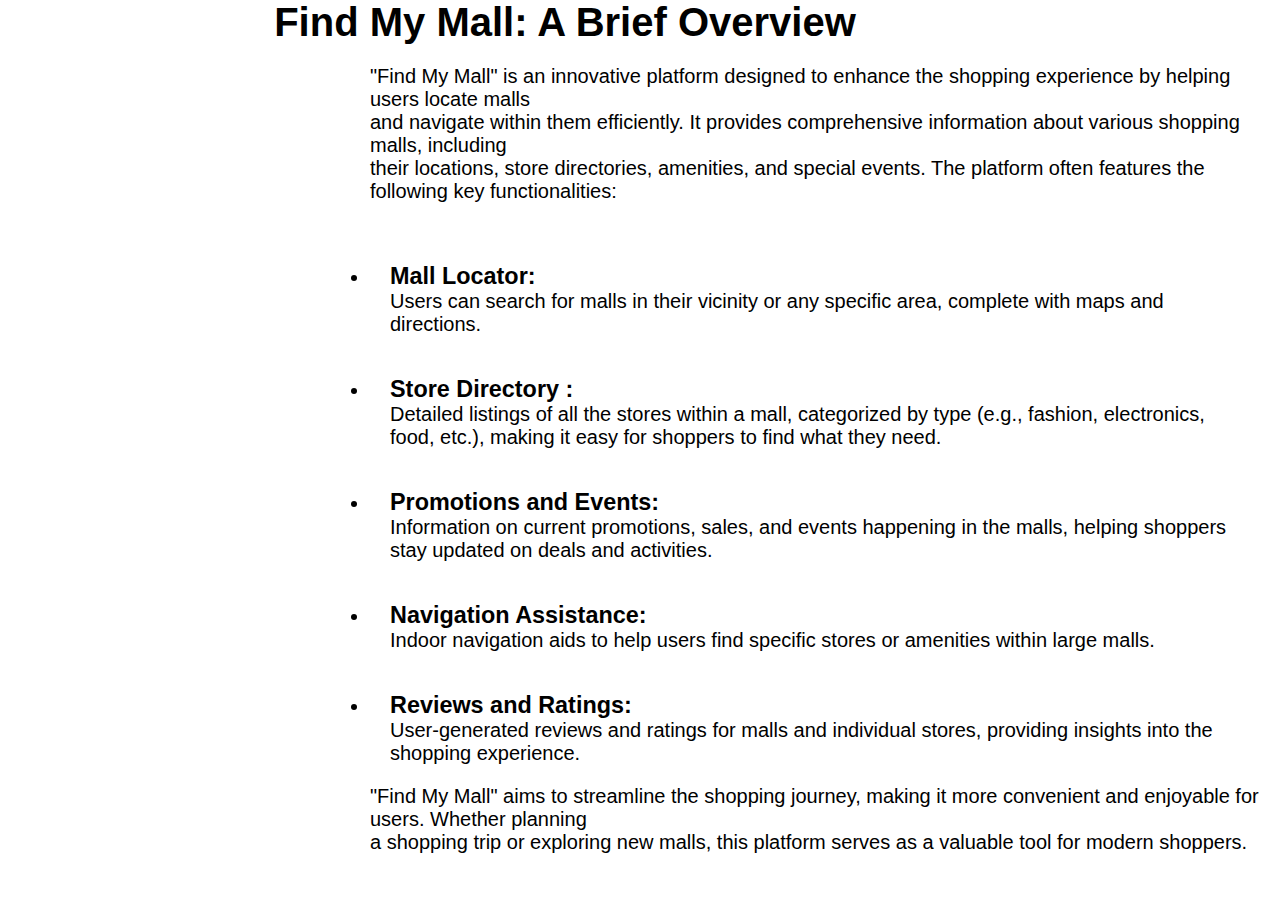
<file: ABOUT.HTML>
<!DOCTYPE html>
<html lang="en">
<head>
    <meta charset="UTF-8">
    <meta name="viewport" content="width=device-width, initial-scale=1.0">
    <title>Document</title>
    <link rel="stylesheet" href="./about.css">
</head>
<body>
    <div class="note">
        <h1><center>Find My Mall: A Brief Overview</center></h1>
        <p>"Find My Mall" is an innovative platform designed to enhance the shopping experience by helping users locate malls <br>and navigate within them efficiently. It provides comprehensive information about various shopping malls, including  <br>their locations, store directories, amenities, and special events. The platform often features the following key functionalities:
        </p>
    </div>
    <div class="list">
        <ul>
            <li><h3>Mall Locator: <br></h3>
            <p>Users can search for malls in their vicinity or any specific area, complete with maps and directions.
            </p></li>
            <li><h3>Store Directory : <br></h3>
            <p>Detailed listings of all the stores within a mall, categorized by type (e.g., fashion, electronics, food, etc.), making it easy for shoppers to find what they need.</p></li>
            <li><h3>Promotions and Events: <br></h3>
            <p>Information on current promotions, sales, and events happening in the malls, helping shoppers stay updated on deals and activities.</p></li>
            <li><h3>Navigation Assistance: <br></h3>
            <p>Indoor navigation aids to help users find specific stores or amenities within large malls.</p></li>
            <li><h3>Reviews and Ratings:<br></h3>
            <p>User-generated reviews and ratings for malls and individual stores, providing insights into the shopping experience.</p></li>
        </ul>
        <p>"Find My Mall" aims to streamline the shopping journey, making it more convenient and enjoyable for users. Whether planning  <br>a shopping trip or exploring new malls, this platform serves as a valuable tool for modern shoppers.</p>
    </div>
</body>
</html>
</file>
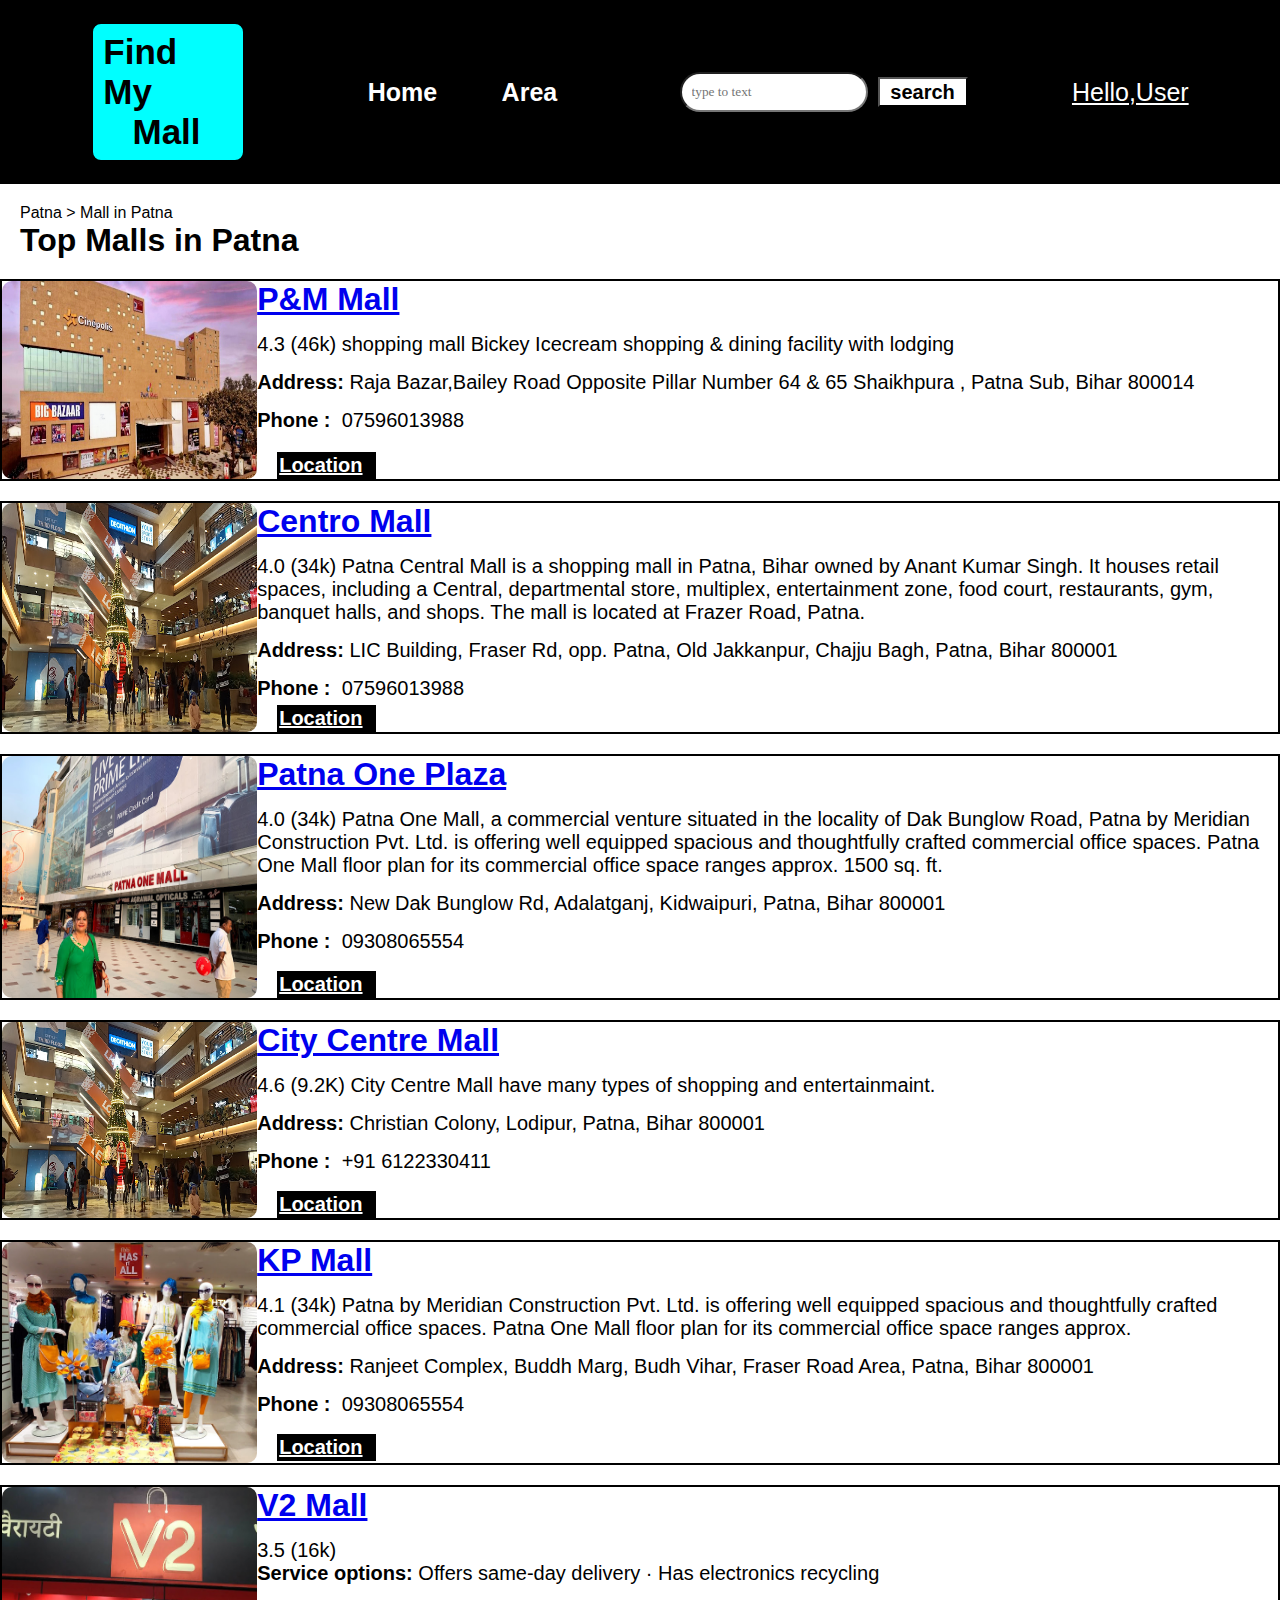
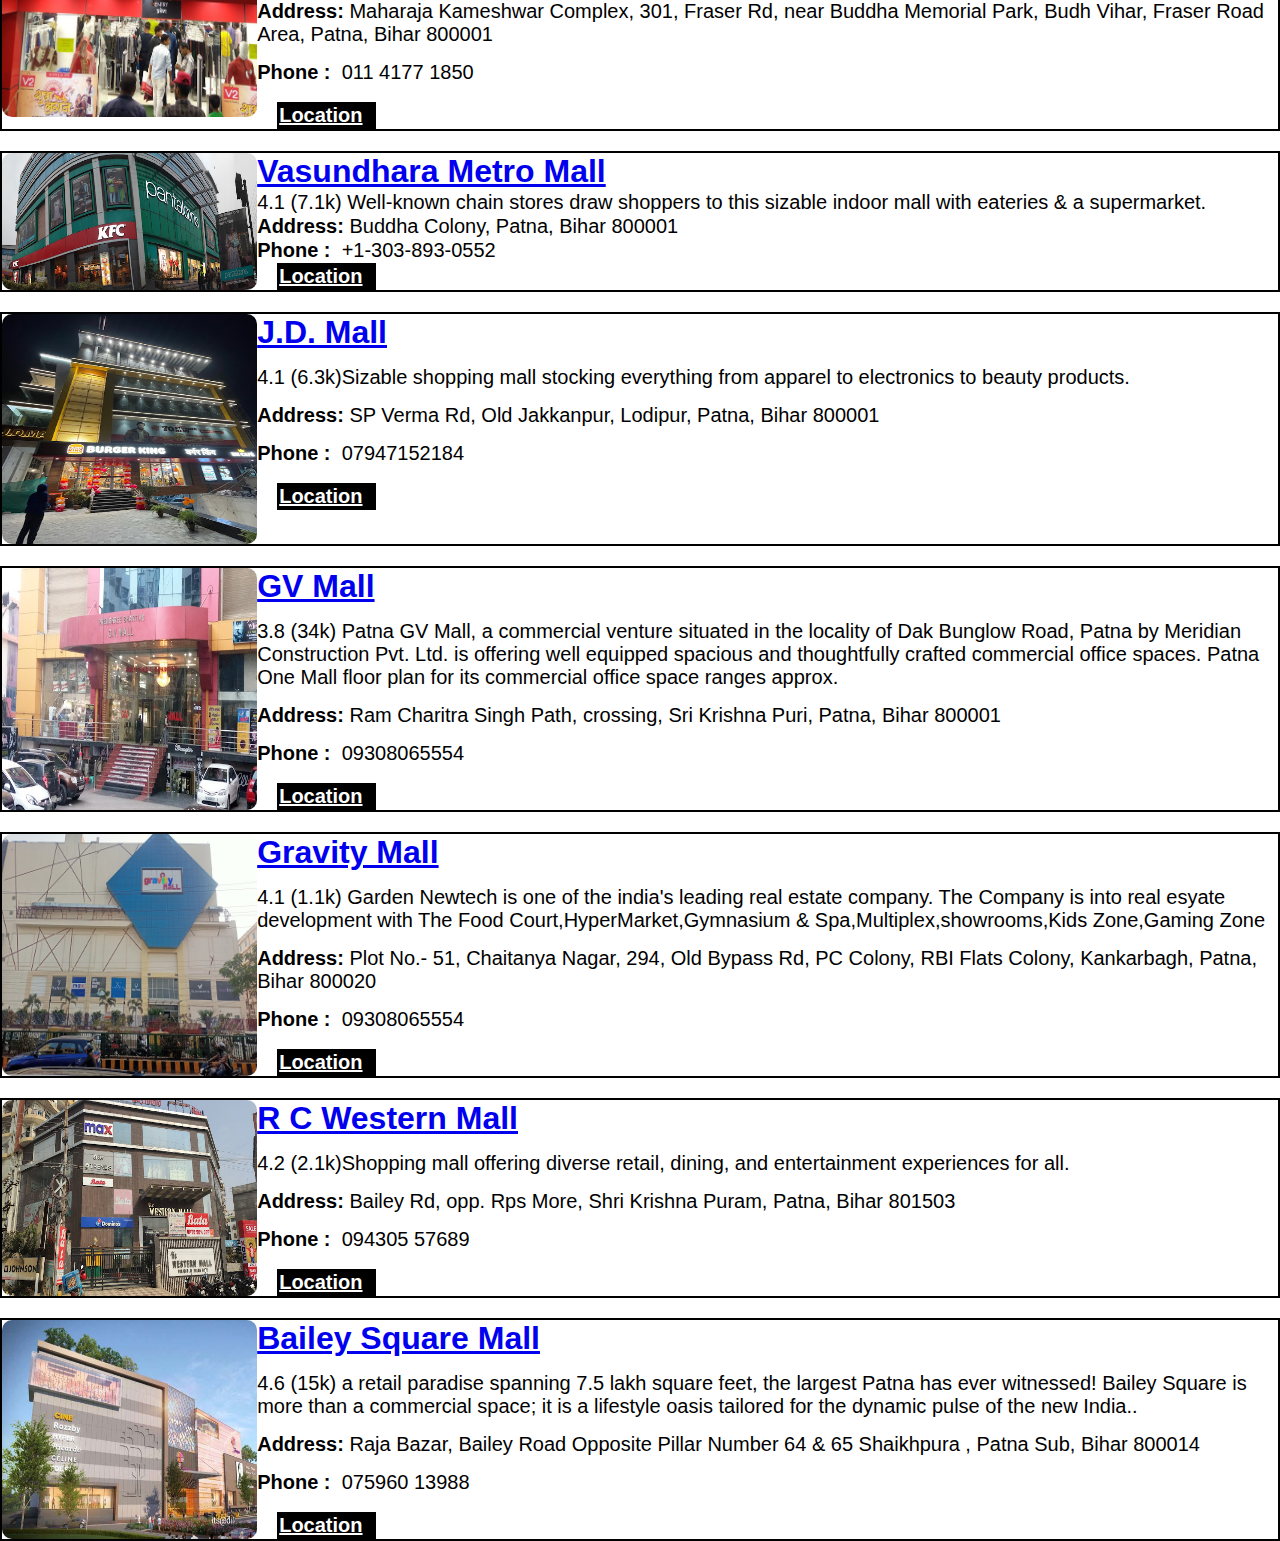
<file: list.html>
<!DOCTYPE html>
<html lang="en">
<head>
    <meta charset="UTF-8">
    <meta name="viewport" content="width=device-width, initial-scale=1.0">
    <title>Document</title>
    <link rel="stylesheet" href="./list.css">
    <link rel="stylesheet" href="https://cdnjs.cloudflare.com/ajax/libs/font-awesome/6.5.2/css/all.min.css" integrity="sha512-SnH5WK+bZxgPHs44uWIX+LLJAJ9/2PkPKZ5QiAj6Ta86w+fsb2TkcmfRyVX3pBnMFcV7oQPJkl9QevSCWr3W6A==" crossorigin="anonymous" referrerpolicy="no-referrer" />
</head>
<body>
    <div class="header">
        <nav>
            <h1>Find My<br>&nbsp;&nbsp;&nbsp;Mall</h1>
            <ul class="nav-links">
                <li><a href="#"><i class="fa-solid fa-house"></i>Home</a></li>
                <li><a href="#"><i class="fa-solid fa-location-dot"></i>Area</a></li>
            </ul>
            <div class="search">
                <input class="srch"type="search" name="" placeholder="type to text">
                <a href="#"><button class="btn">search</button></a>
            </div>
            <a href="#" class="user"><i class="fa-solid fa-user"></i> Hello,User</a>
        </nav>
    </div>
    <div class="container">
        <p>Patna > Mall in Patna </p>
        <h1>Top Malls in Patna</h1>

    </div>
    <div class="containers">
        <div>
        <div class="box1">
            <img src="./p&mmall.png">
            <span>
                <h1><a href="./newpage.html">P&M Mall</a></h1>
                <p>4.3 <i class="fa-solid fa-star"></i><i class="fa-solid fa-star"></i><i class="fa-solid fa-star"></i><i class="fa-solid fa-star"></i><i class="fa-solid fa-star-half-stroke"></i>(46k) shopping mall Bickey Icecream shopping & dining facility with lodging</p>
                <p><b>Address:</b> Raja Bazar,Bailey Road Opposite Pillar Number 64 & 65 Shaikhpura , Patna Sub, Bihar 800014</p>
                <p><b>Phone :</b> &nbsp;07596013988</p>
                <a class ="link" href="https://www.google.com/maps/dir//Raja+Bazar,+Bailey+Road+Opposite+Pillar+Number+64+%26+65+Shaikhpura+,+Patna+Sub,+Bihar+800014/@25.6037196,85.005252,12z/data=!4m8!4m7!1m0!1m5!1m1!1s0x39ed575dbc765275:0xe756f1b71053e541!2m2!1d85.0880737!2d25.6035798?entry=ttu"><b>Location</b></a>
            </span>
        </div>
        <div class="box2">
            <img src="./CityCenterMall.jpg" alt="">
            <span>
                <h1><a href="./newpage1.html">Centro Mall</a></h1>
                <p>4.0 <i class="fa-solid fa-star"></i><i class="fa-solid fa-star"></i><i class="fa-solid fa-star"></i><i class="fa-solid fa-star"></i><i class="fa-regular fa-star"></i>(34k) Patna Central Mall is a shopping mall in Patna, Bihar owned by Anant Kumar Singh. It houses retail spaces, including a Central, departmental store, multiplex, entertainment zone, food court, restaurants, gym, banquet halls, and shops. The mall is located at Frazer Road, Patna.</p>
                <p><b>Address:</b>  LIC Building, Fraser Rd, opp. Patna, Old Jakkanpur, Chajju Bagh, Patna, Bihar 800001</p>
                <p><b>Phone :</b> &nbsp;07596013988</p>
                <a class ="link2" href="https://www.google.com/maps/dir//LIC+Building,+Fraser+Rd,+opp.+Patna,+Old+Jakkanpur,+Chajju+Bagh,+Patna,+Bihar+800001/@25.6118772,85.0564993,12z/data=!4m8!4m7!1m0!1m5!1m1!1s0x39ed585cb114dc59:0xac8707aa5698a383!2m2!1d85.1389008!2d25.6119003?entry=ttu"><b>Location</b></a>
            </span>
        </div>
        <div class="box3">
            <img src="./PatnaOnemall.jpg" alt="">
            <span>
                <h1><a href="https://www.justdial.com/Patna/Patna-One-Mall-Bander-Bagicha-Fraser-Road-Area/0612PX612-X612-170301142515-S5B1_BZDET">Patna One Plaza</a></h1>
                <p>4.0 <i class="fa-solid fa-star"></i><i class="fa-solid fa-star"></i><i class="fa-solid fa-star"></i><i class="fa-solid fa-star"></i><i class="fa-regular fa-star"></i>(34k) Patna One Mall, a commercial venture situated in the locality of Dak Bunglow Road, Patna by Meridian Construction Pvt. Ltd. is offering well equipped spacious and thoughtfully crafted commercial office spaces. Patna One Mall floor plan for its commercial office space ranges approx. 1500 sq. ft.</p>
                <p><b>Address:</b>  New Dak Bunglow Rd, Adalatganj, Kidwaipuri, Patna, Bihar 800001</p>
                <p><b>Phone :</b> &nbsp;09308065554</p>
                <a class ="link3" href="https://www.google.com/maps/dir//Maurya+Lok+Complex,+New+Dak+Bunglow+Rd,+Bander+Bagicha,+Fraser+Road+Area,+Patna,+Bihar+800001/@25.6097613,85.0543233,12z/data=!4m8!4m7!1m0!1m5!1m1!1s0x39ed58433b8cfdcf:0x10ac01ddbd9388e9!2m2!1d85.1367248!2d25.6097844?entry=ttu"><b>Location</b></a>
            </span>
        </div>
        <div class="box4">
            <img src="./CityCenterMall.jpg" alt="">
            <span>
                <h1><a href="https://citycentrepatna.com/">City Centre Mall</a></h1>
                <p>4.6 <i class="fa-solid fa-star"></i><i class="fa-solid fa-star"></i><i class="fa-solid fa-star"></i><i class="fa-solid fa-star"></i><i class="fa-regular fa-star-half-stroke"></i>(9.2K) City Centre Mall have many types of shopping and entertainmaint. </p>
                <p><b>Address:</b> Christian Colony, Lodipur, Patna, Bihar 800001</p>
                <p><b>Phone :</b> &nbsp;+91 6122330411</p>
                <a class ="link4" href="https://www.google.com/maps/dir//Maurya+Lok+Complex,+New+Dak+Bunglow+Rd,+Bander+Bagicha,+Fraser+Road+Area,+Patna,+Bihar+800001/@25.6097613,85.0543233,12z/data=!4m8!4m7!1m0!1m5!1m1!1s0x39ed58433b8cfdcf:0x10ac01ddbd9388e9!2m2!1d85.1367248!2d25.6097844?entry=ttu"><b>Location</b></a>
            </span>
        </div>
        <div class="box5">
            <img src="kpMall.jpg" alt="">
            <span>
                <h1><a href="https://www.justdial.com/Patna/K-P-Mall-Patna-Near-Central-Bank-Of-India-Lodipur/0612PX612-X612-170926045133-I4Z6_BZDET">KP Mall</a></h1>
                <p>4.1 <i class="fa-solid fa-star"></i><i class="fa-solid fa-star"></i><i class="fa-solid fa-star"></i><i class="fa-solid fa-star"></i><i class="fa-regular fa-star"></i>(34k) Patna by Meridian Construction Pvt. Ltd. is offering well equipped spacious and thoughtfully crafted commercial office spaces. Patna One Mall floor plan for its commercial office space ranges approx.</p>
                <p><b>Address:</b> Ranjeet Complex, Buddh Marg, Budh Vihar, Fraser Road Area, Patna, Bihar 800001</p>
                <p><b>Phone :</b> &nbsp;09308065554</p>
                <a class ="link5" href="https://www.google.com/maps/dir//Ranjeet+Complex,+Buddh+Marg,+Budh+Vihar,+Fraser+Road+Area,+Patna,+Bihar+800001/@25.6056867,85.0513037,12z/data=!4m8!4m7!1m0!1m5!1m1!1s0x39ed59f4f7d0db25:0x866e3868eaed3072!2m2!1d85.1337052!2d25.6057098?entry=ttu"><b>Location</b></a>
            </span>
        </div>
        <div class="box6">
            <img src="./v2.jpg">
            <span>
                <h1><a href="https://www.justdial.com/Patna/V2-Mall-Near-Buddha-Memorial-Park-Telephone-Bhavan-Road-Bakerganj/0612PX612-X612-180415045532-A9I5_BZDET">V2 Mall</a></h1>
                <p>3.5 <i class="fa-solid fa-star"></i><i class="fa-solid fa-star"></i><i class="fa-solid fa-star"></i><i class="fa-solid fa-star-half-stroke"></i><i class="fa-regular fa-star"></i>(16k) <br><b>Service options:</b> Offers same-day delivery · Has electronics recycling</p>
                <p><b>Address:</b>  Maharaja Kameshwar Complex, 301, Fraser Rd, near Buddha Memorial Park, Budh Vihar, Fraser Road Area, Patna, Bihar 800001</p>
                <p><b>Phone :</b> &nbsp;011 4177 1850</p>
                <a class ="link6" href="https://www.google.com/maps/dir//Maharaja+Kameshwar+Complex,+301,+Fraser+Rd,+near+Buddha+Memorial+Park,+Budh+Vihar,+Fraser+Road+Area,+Patna,+Bihar+800001/@25.6072295,85.0556994,12z/data=!4m8!4m7!1m0!1m5!1m1!1s0x39ed586b2d6aaabd:0x721fad2c4588b0cb!2m2!1d85.1381009!2d25.6072526?entry=ttu"><b>Location</b></a>
            </span>
        </div>
        <div class="box7">
            <img src="./vmm.jpg">
            <span>
                <h1><a href="https://www.justdial.com/Patna/Pantaloons-Vasundhara-Metro-Mall-Exhibition-Road/0612PX612-X612-170925150545-G5D9_BZDET">Vasundhara Metro Mall</a></h1>
                <p>4.1 <i class="fa-solid fa-star"></i><i class="fa-solid fa-star"></i><i class="fa-solid fa-star"></i><i class="fa-solid fa-star"></i><i class="fa-regular fa-star"></i>(7.1k) Well-known chain stores draw shoppers to this sizable indoor mall with eateries & a supermarket.</p>
                <p><b>Address:</b> Buddha Colony, Patna, Bihar 800001</p>
                <p><b>Phone :</b> &nbsp;+1-303-893-0552</p>
                <a class ="link7" href="https://www.google.com/maps/dir//Buddha+Colony,+Patna,+Bihar+800001/@25.6231161,85.0422836,12z/data=!4m8!4m7!1m0!1m5!1m1!1s0x39ed58367f7e3e3f:0xd64e4260cd6c0d98!2m2!1d85.1246916!2d25.6231375?entry=ttu"><b>Location</b></a>
            </span>
        </div>
        <div class="box8">
            <img src="./jdmall.JPG">
            <span>
                <h1><a href="https://www.justdial.com/Patna/J-D-Mall-In-Old-Jakkanpur-Lodipur/0612PX612-X612-180825035456-C9Z5_BZDET">J.D. Mall</a></h1>
                <p>4.1 <i class="fa-solid fa-star"></i><i class="fa-solid fa-star"></i><i class="fa-solid fa-star"></i><i class="fa-solid fa-star"></i><i class="fa-regular fa-star"></i>(6.3k)Sizable shopping mall stocking everything from apparel to electronics to beauty products.</p>
                <p><b>Address:</b> SP Verma Rd, Old Jakkanpur, Lodipur, Patna, Bihar 800001</p>
                <p><b>Phone :</b> &nbsp;07947152184</p>
                <a class ="link8" href="https://www.google.com/maps/dir//SP+Verma+Rd,+Old+Jakkanpur,+Lodipur,+Patna,+Bihar+800001/@25.6105424,85.0579588,12z/data=!4m8!4m7!1m0!1m5!1m1!1s0x39ed585c611e774b:0x164eac667fa6d576!2m2!1d85.1403603!2d25.6105655?entry=ttu"><b>Location</b></a>
            </span>
        </div>
        <div class="box9">
            <img src="./gvmall.jpg">
            <span>
                <h1><a href="https://www.justdial.com/Patna/Wafl-G-V-Mall-Near-Chauraha-Boring-Road/0612PX612-X612-181220091743-G3W8_BZDET">GV Mall</a></h1>
                <p>3.8 <i class="fa-solid fa-star"></i><i class="fa-solid fa-star"></i><i class="fa-solid fa-star"></i><i class="fa-solid fa-star"></i><i class="fa-regular fa-star"></i>(34k) Patna GV Mall, a commercial venture situated in the locality of Dak Bunglow Road, Patna by Meridian Construction Pvt. Ltd. is offering well equipped spacious and thoughtfully crafted commercial office spaces. Patna One Mall floor plan for its commercial office space ranges approx.</p>
                <p><b>Address:</b>   Ram Charitra Singh Path, crossing, Sri Krishna Puri, Patna, Bihar 800001</p>
                <p><b>Phone :</b> &nbsp;09308065554</p>
                <a class ="link9" href="https://www.google.com/maps/dir//Ram+Charitra+Singh+Path,+crossing,+Sri+Krishna+Puri,+Patna,+Bihar+800001/@25.6124238,85.0357769,12z/data=!4m8!4m7!1m0!1m5!1m1!1s0x39ed583b402c8afb:0x3616fa3705dce672!2m2!1d85.1181784!2d25.6124469?entry=ttu"><b>Location</b></a>
            </span>
        </div>
        <div class="box10">
            <img src="./gravitymall.jpg">
            <span>
                <h1><a href="https://gravitymall.co.in/">Gravity Mall</a></h1>
                <p>4.1 <i class="fa-solid fa-star"></i><i class="fa-solid fa-star"></i><i class="fa-solid fa-star"></i><i class="fa-solid fa-star"></i><i class="fa-regular fa-star"></i>(1.1k) Garden Newtech is one of the india's leading real estate company. The Company is into real esyate development with The Food Court,HyperMarket,Gymnasium & Spa,Multiplex,showrooms,Kids Zone,Gaming Zone </p>
                <p><b>Address:</b>  Plot No.- 51, Chaitanya Nagar, 294, Old Bypass Rd, PC Colony, RBI Flats Colony, Kankarbagh, Patna, Bihar 800020</p>
                <p><b>Phone :</b> &nbsp;09308065554</p>
                <a class ="link10" href="https://www.google.com/maps/dir//Maurya+Lok+Complex,+New+Dak+Bunglow+Rd,+Bander+Bagicha,+Fraser+Road+Area,+Patna,+Bihar+800001/@25.6097613,85.0543233,12z/data=!4m8!4m7!1m0!1m5!1m1!1s0x39ed58433b8cfdcf:0x10ac01ddbd9388e9!2m2!1d85.1367248!2d25.6097844?entry=ttu"><b>Location</b></a>
            </span>
        </div>
        <div class="box11">
            <img src="./rc.jpg">
            <span>
                <h1><a href="https://www.justdial.com/Patna/R-C-Western-Mall-Opposite-Rps-More-Bailey-Road-Danapur-Bazar/0612PX612-X612-180209062302-R3C9_BZDET">R C Western Mall</a></h1>
                <p>4.2 <i class="fa-solid fa-star"></i><i class="fa-solid fa-star"></i><i class="fa-solid fa-star"></i><i class="fa-solid fa-star"></i><i class="fa-regular fa-star"></i>(2.1k)Shopping mall offering diverse retail, dining, and entertainment experiences for all.</p>
                <p><b>Address:</b>  Bailey Rd, opp. Rps More, Shri Krishna Puram, Patna, Bihar 801503</p>
                <p><b>Phone :</b> &nbsp;094305 57689</p>
                <a class ="link3" href="https://www.google.com/maps/dir//Bailey+Rd,+opp.+Rps+More,+Shri+Krishna+Puram,+Patna,+Bihar+801503/@25.6187499,84.9658826,12z/data=!4m8!4m7!1m0!1m5!1m1!1s0x39ed565c3bfe5c9d:0x1ac44b25c4346e85!2m2!1d85.0482841!2d25.618773?entry=ttu"><b>Location</b></a>
            </span>
        </div>
        <div class="box12">
            <img src="./sqmall.jpg">
            <span>
                <h1><a href="https://baileysquare.in/">Bailey Square Mall</a></h1>
                <p>4.6 <i class="fa-solid fa-star"></i><i class="fa-solid fa-star"></i><i class="fa-solid fa-star"></i><i class="fa-solid fa-star"></i><i class="fa-solid fa-star-half-stroke"></i>(15k)  a retail paradise spanning 7.5 lakh square feet, the largest Patna has ever witnessed! Bailey Square is more than a commercial space; it is a lifestyle oasis tailored for the dynamic pulse of the new India..</p>
                <p><b>Address:</b>  Raja Bazar, Bailey Road Opposite Pillar Number 64 & 65 Shaikhpura , Patna Sub, Bihar 800014</p>
                <p><b>Phone :</b> &nbsp;075960 13988</p>
                <a class ="link3" href="https://www.google.com/maps/dir//Raja+Bazar,+Bailey+Road+Opposite+Pillar+Number+64+%26+65+Shaikhpura+,+Patna+Sub,+Bihar+800014/@25.6037196,85.005252,12z/data=!4m8!4m7!1m0!1m5!1m1!1s0x39ed575dbc765275:0xe756f1b71053e541!2m2!1d85.0880737!2d25.6035798?entry=ttu"><b>Location</b></a>
            </span>
        </div>
        </div>
    </div>
</body>
</html>
</file>
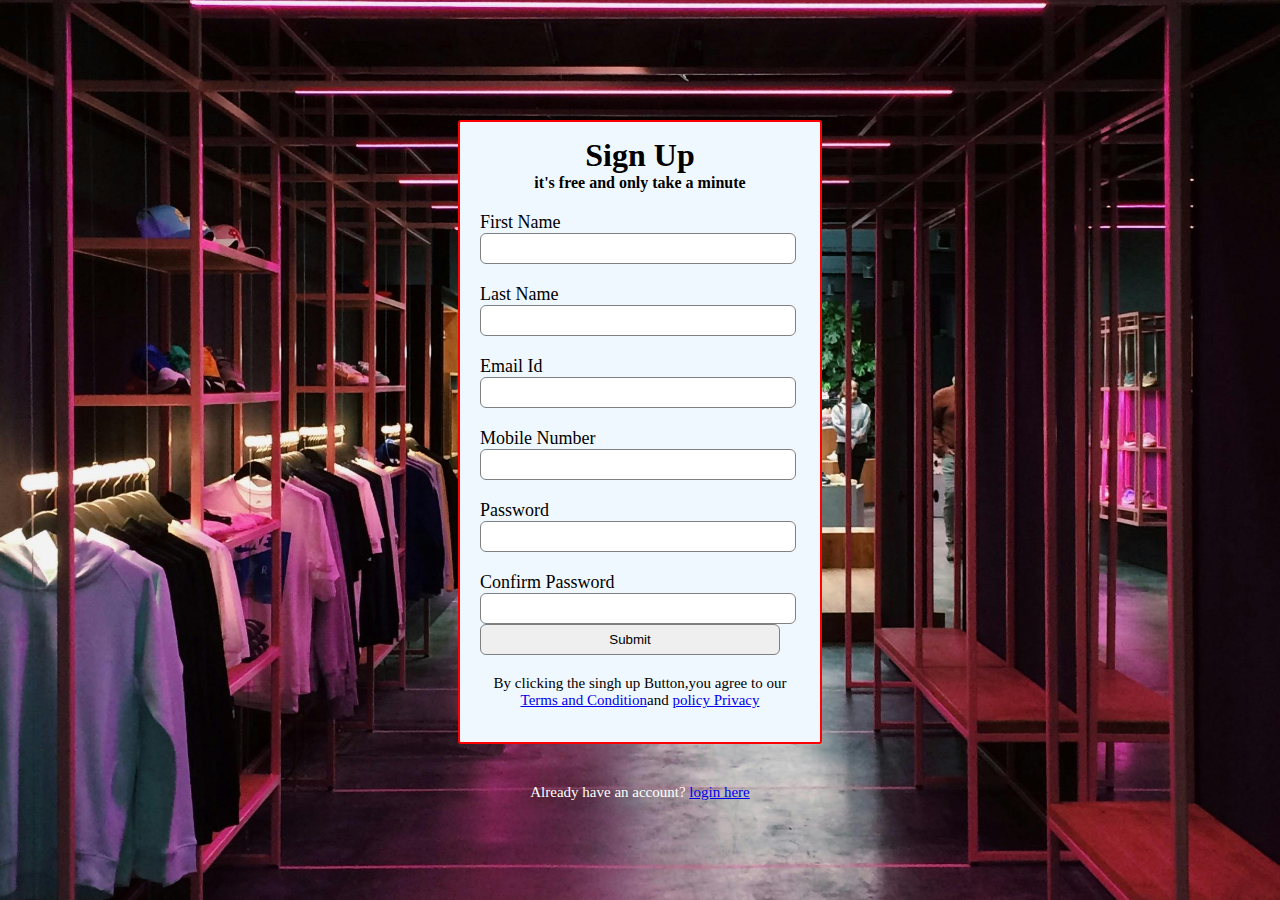
<file: logging.html>
<!DOCTYPE html>
<html lang="en">
<head>
    <meta charset="UTF-8">
    <meta name="viewport" content="width=device-width, initial-scale=1.0">
    <title>Document</title>
    <link rel="stylesheet" href="./logging.css">
</head>
<body>
    <div class="singhup-box">
        <h1>Sign Up</h1>
        <h4>it's free and only take a minute</h4>
        <form action="">
            <label for="">First Name</label>
            <input type="text" placeholder="">
            <label for="">Last Name</label>
            <input type="text" placeholder="">
            <label for="">Email Id</label>
            <input type="Email Id" placeholder="">
            <label for="">Mobile Number</label>
            <input type="Phone Number" placeholder="">
            <label for="">Password</label>
            <input type="Password" placeholder="">
            <label for="">Confirm Password</label>
            <input type="Confirm Password" placeholder="">
            <input type="button" value="Submit">
        </form>
        <p>By clicking the singh up Button,you agree to our <br>
        <a href="# ">Terms and Condition</a>and <a href="#">policy Privacy</a>
    </p>
    </div>
    <p class="para-2">Already have an account? <a href="loginpage.html">login here</a></p>
</body>
</html>
</file>
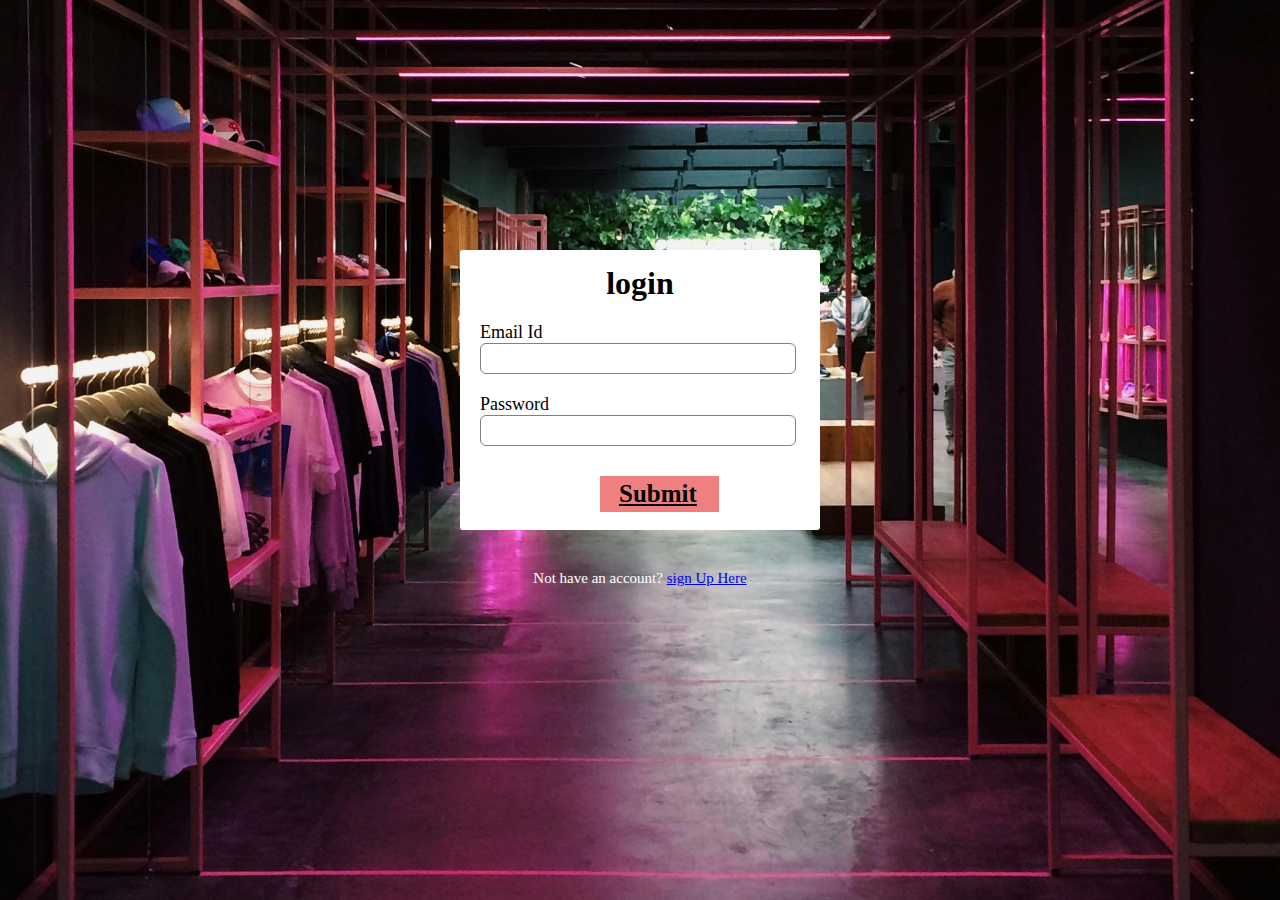
<file: loginpage.html>
<!DOCTYPE html>
<html lang="en">
<head>
    <meta charset="UTF-8">
    <meta name="viewport" content="width=device-width, initial-scale=1.0">
    <title>Document</title>
    <link rel="stylesheet" href="./logging.css">
</head>
<body>
    <div class="login-box">
        <h1>login</h1>
        <form>
            <label for="">Email Id</label>
            <input type="Email Id" placeholder="">
            <label for="">Password</label>
            <input type="password" placeholder="">
            <a href="./list.html">Submit</a>
        </form>
    </div>
    <p class="para-2">Not have an account? <a href="logging.html">sign Up Here</a></p>
</body>
</html>
</file>
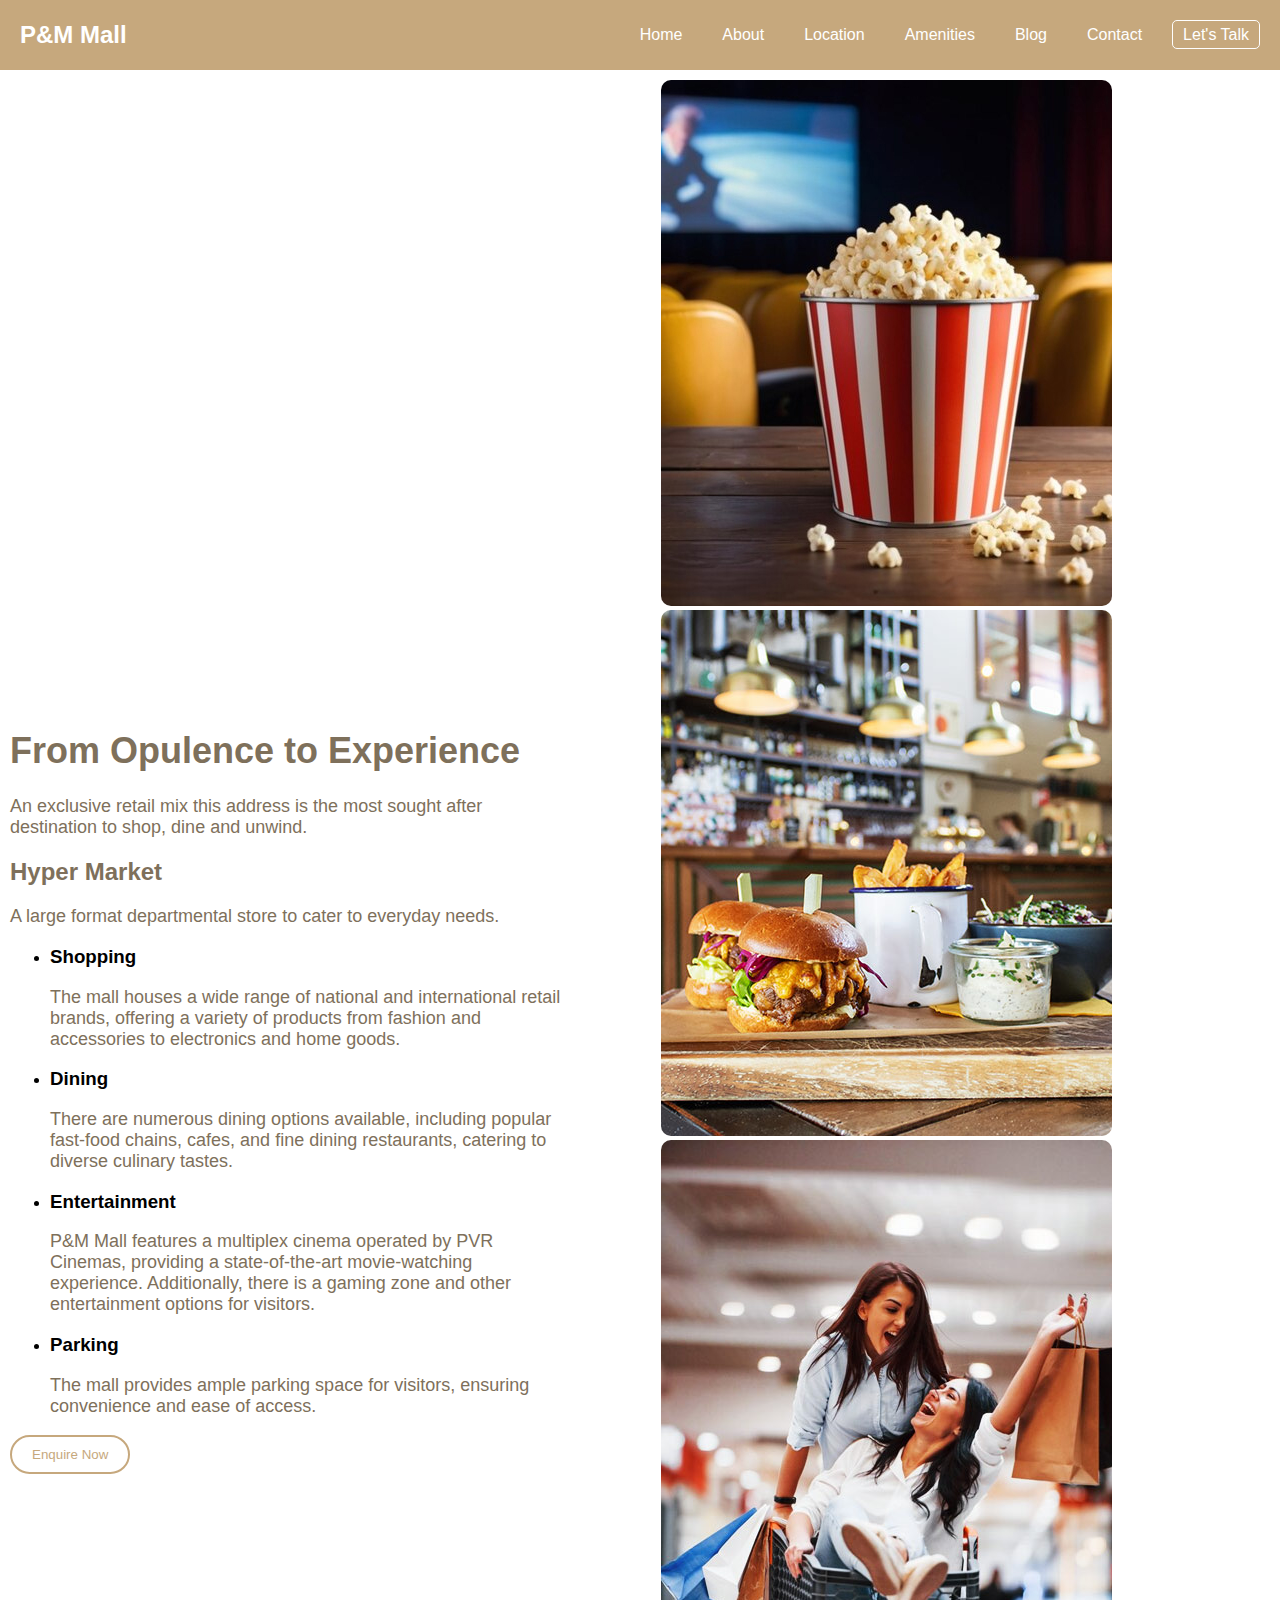
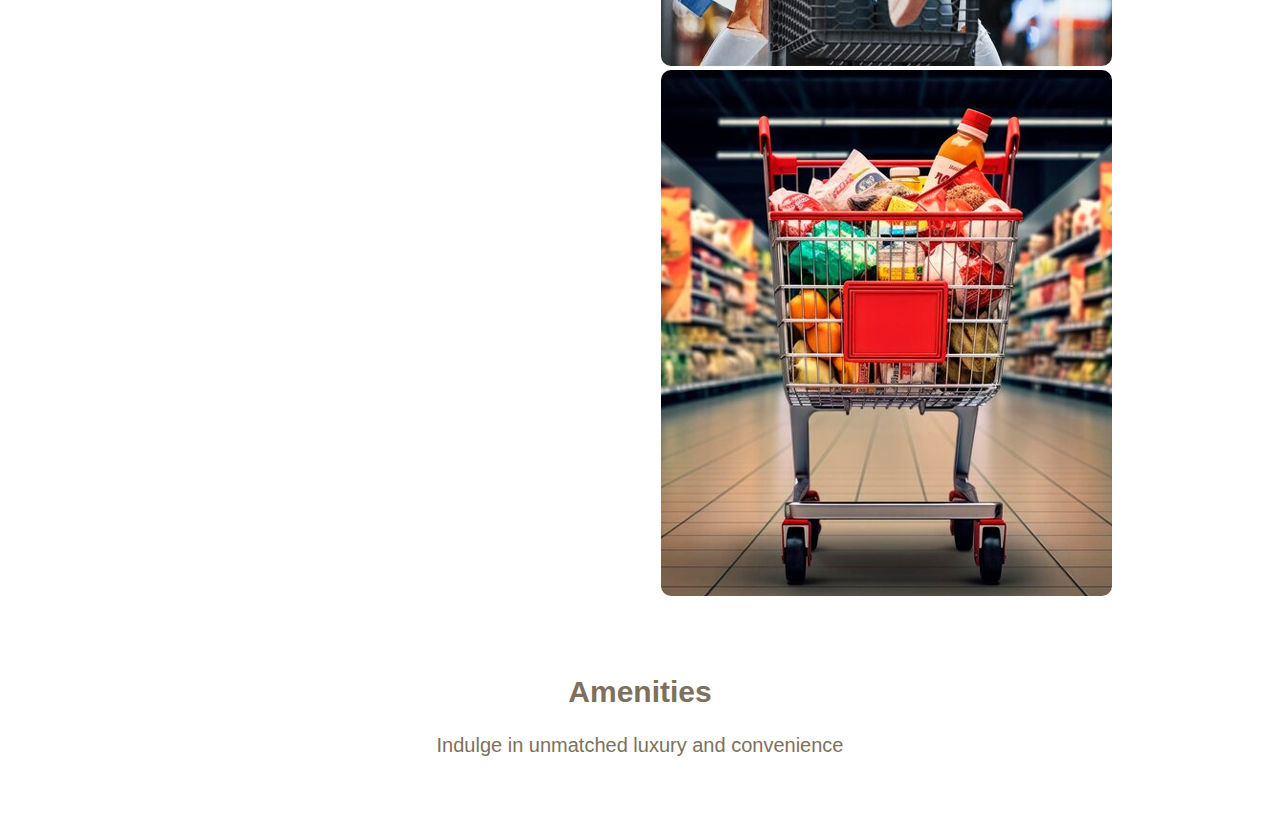
<file: newpage.html>
<!DOCTYPE html>
<html lang="en">
<head>
    <meta charset="UTF-8">
    <meta name="viewport" content="width=device-width, initial-scale=1.0">
    <title>Bailey Square</title>
    <link rel="stylesheet" href="newpage.css">
</head>
<body>
    <header>
        <div class="logo">P&M Mall</div>
        <nav>
            <ul>
                <li><a href="#">Home</a></li>
                <li><a href="#">About</a></li>
                <li><a href="#">Location</a></li>
                <li><a href="#">Amenities</a></li>
                <li><a href="#">Blog</a></li>
                <li><a href="#">Contact</a></li>
                <li><a href="#" class="button">Let's Talk</a></li>
            </ul>
        </nav>
    </header>
    <main>
        <section class="intro">
            <div class="content">
                <h1>From Opulence to Experience</h1>
                <p>An exclusive retail mix this address is the most sought after destination to shop, dine and unwind.</p>
                <h2>Hyper Market</h2>
                <p>A large format departmental store to cater to everyday needs.</p>
                <ul>
                    <li><h3>Shopping</h3></li>
                    <p>The mall houses a wide range of national and international retail brands, offering a variety of products from fashion and accessories to electronics and home goods.</p>
                    <li><h3>Dining</h3></li>
                    <p>There are numerous dining options available, including popular fast-food chains, cafes, and fine dining restaurants, catering to diverse culinary tastes.</p>
                    <li><h3>Entertainment</h3></li>
                    <p>P&M Mall features a multiplex cinema operated by PVR Cinemas, providing a state-of-the-art movie-watching experience. Additionally, there is a gaming zone and other entertainment options for visitors.</p>
                    <li><h3>Parking</h3></li>
                    <p>The mall provides ample parking space for visitors, ensuring convenience and ease of access.</p>
                </ul>
                <button class="enquire-button">Enquire Now</button>
            </div>
            <div class="image">
                <img src="./11.jpg" alt="Shopping Cart">
                <img src="./22.jpg">
                <img src="./33.jpg">
                <img src="./44.jpg">
               
            </div>
        </section>
        <section class="amenities">
            <h2>Amenities</h2>
            <p>Indulge in unmatched luxury and convenience</p>
        </section>
    </main>
</body>
</html>
</file>
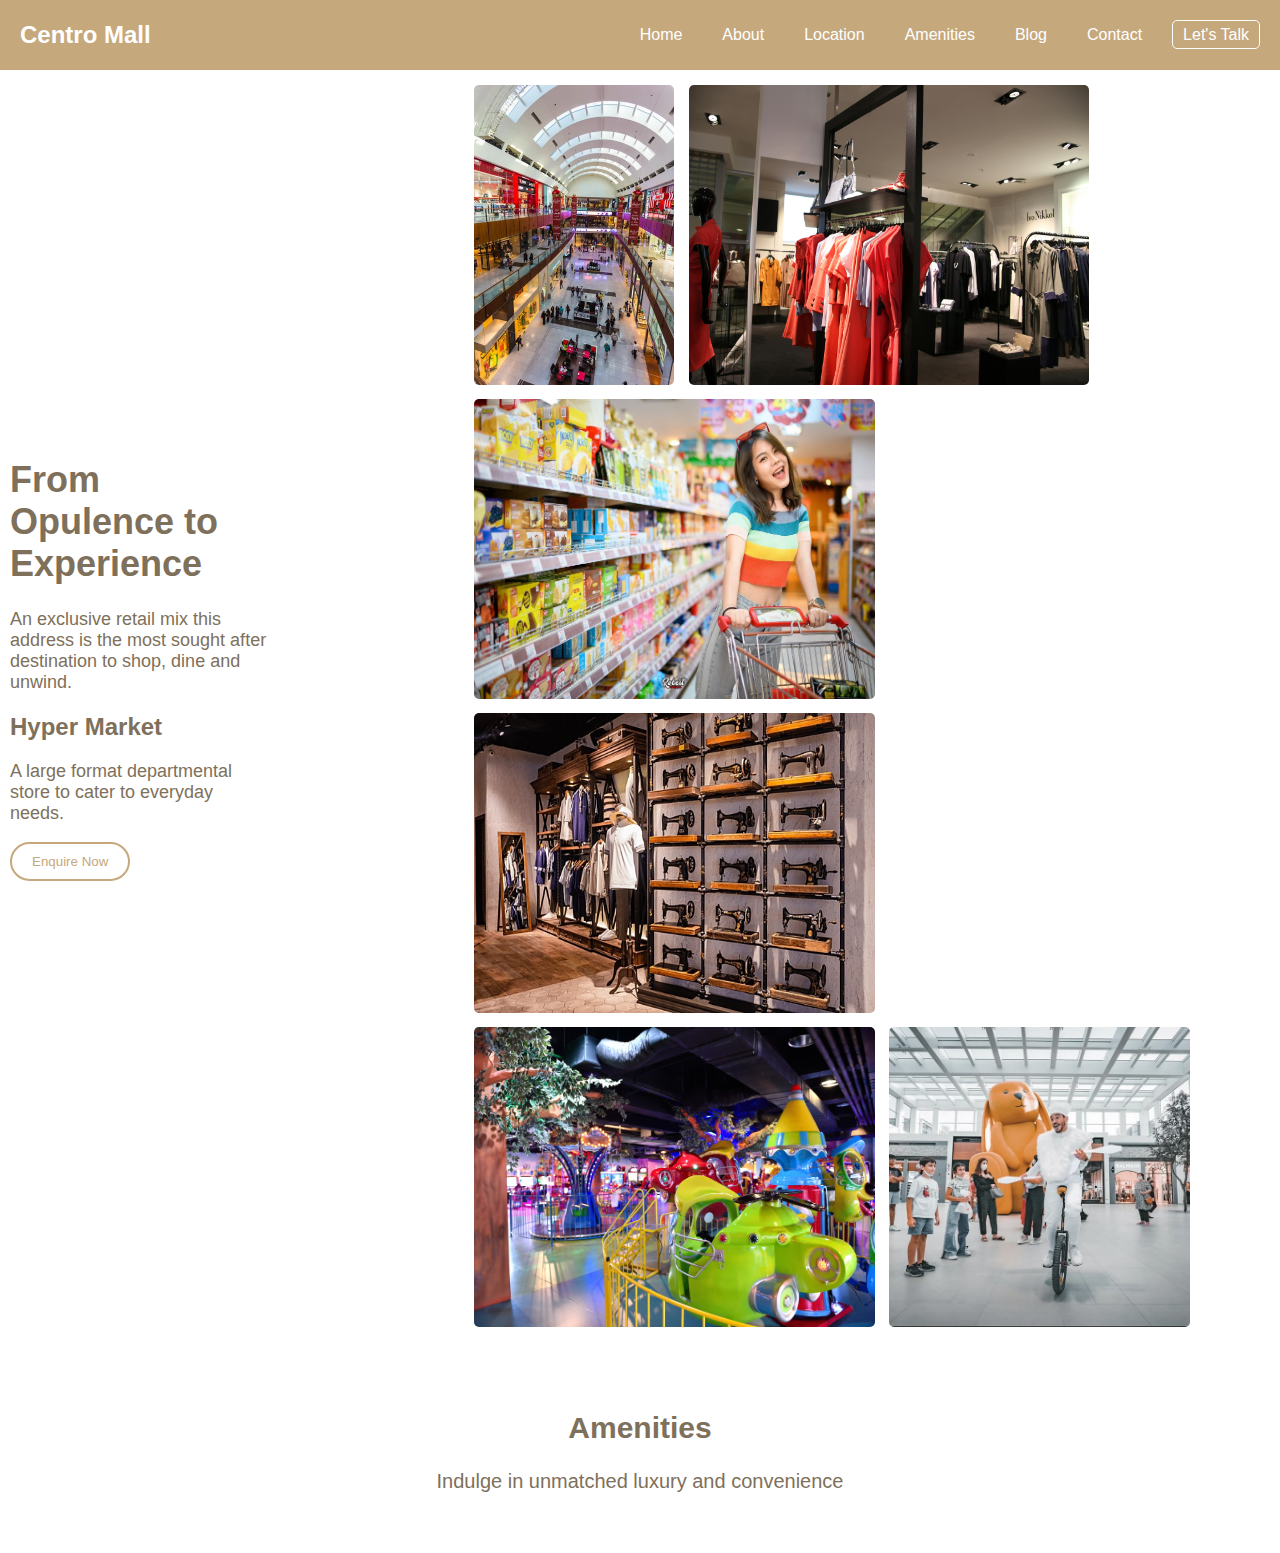
<file: newpage1.html>
<!DOCTYPE html>
<html lang="en">
<head>
    <meta charset="UTF-8">
    <meta name="viewport" content="width=device-width, initial-scale=1.0">
    <title>Bailey Square</title>
    <link rel="stylesheet" href="newpage1.css">
</head>
<body>
    <header>
        <div class="logo">Centro Mall</div>
        <nav>
            <ul>
                <li><a href="#">Home</a></li>
                <li><a href="#">About</a></li>
                <li><a href="#">Location</a></li>
                <li><a href="#">Amenities</a></li>
                <li><a href="#">Blog</a></li>
                <li><a href="#">Contact</a></li>
                <li><a href="#" class="button">Let's Talk</a></li>
            </ul>
        </nav>
    </header>
    <main>
        <section class="intro">
            <div class="content">
                <h1>From Opulence to Experience</h1>
                <p>An exclusive retail mix this address is the most sought after destination to shop, dine and unwind.</p>
                <h2>Hyper Market</h2>
                <p>A large format departmental store to cater to everyday needs.</p>
                <button class="enquire-button">Enquire Now</button>
            </div>
            <div class="image">
                <img src="./c1.jpg">
                <img src="./c2.jpg">
                <img src="./c3.jpg">
                <img src="./c4.jpg">
                <img src="./c5.jpeg">
                <img src="./c6.webp">
            </div>
        </section>
        <section class="amenities">
            <h2>Amenities</h2>
            <p>Indulge in unmatched luxury and convenience</p>
        </section>
    </main>
</body>
</html>
</file>
<file: about.css>
*{
    margin: 0px;
    padding: 0px;
    font-family: 'Gill Sans', 'Gill Sans MT', Calibri, 'Trebuchet MS', sans-serif
}
.note{
    margin-left: 250px;
    font-size: 20px;
}
.note h1{
    margin-right: 400px;
}
.note p{
    padding: 20px;
    margin-left: 100px;
}
.list{
    margin-left: 350px;
    padding: 20px;
    font-size: 20px;
}
.list li{
    padding: 20px;
}
</file>
<file: list.css>
*{
    margin: 0%;
    padding: 0px;
    font-family: 'Gill Sans', 'Gill Sans MT', Calibri, 'Trebuchet MS', sans-serif
}
html,body{
    height: 100%;
    width: 100%;
}
.header{
    border: 2px solid black;
    background-color: black;
}
nav{
    display: flex; 
    align-items: center;
    justify-content: space-between;
    padding: 20px 7%;
}
nav h1{
    border: 2px solid black;
    border-radius: 10px;
    background-color: aqua;
    width: 130px;
    padding: 8px 10px;
    text-decoration: none;
    font-size: 35px;
}
.search{
    width: 300px;
    float: none;
}
.srch{
    font-family: 'Times New Roman', Times, serif;
    float: left;
    padding: 10px;
    border-radius: 30px;
}
.btn{
    width: 90px;
    height: 30px;
    background-color: white;
    font-weight: bold;
    font-size: 20px;
    margin-top: 5px;
    margin-left: 10px;
}
.nav-links li{
    display: inline-block;
    list-style: none;
    margin: 10px 30px;
}
.nav-links li a{
    text-decoration: none;
    color: white;
    font-weight: bold;
    font-size: 25px;
}
nav a{
    list-style: none;
    color: white;
    font-size: 25px;
}
.container{
    margin-top: 20px;
    margin-left: 20px;
}
.containers{
    display: grid;
    grid-gap: 20px;
}
.containers img{
    width: 20%;
    border-radius: 10px;
}
.box1{
    display: flex;
    border: 2px solid black;
    margin-top: 20px;
}
.box1 p{
    margin-top: 15px;
    font-size: 20px;
}
.link{
    border: 2px solid black;
    font-size: 20px;
    display: flex;
    width: 95px;
    margin-top: 20px;
    margin-left: 20px;
    background-color: black;
    color: white;
}
.box2{
    display: flex;
    border: 2px solid black;
    margin-top: 20px;
}
.box2 p{
    margin-top: 15px;
    font-size: 20px;
}
.link2{
    border: 2px solid black;
    font-size: 20px;
    display: flex;
    width: 95px;
    margin-top: 5px;
    margin-left: 20px;
    background-color: black;
    color: white;
}
.box3{
    display: flex;
    border: 2px solid black;
    margin-top: 20px;
}
.box3 p{
    margin-top: 15px;
    font-size: 20px;
}
.link3{
    border: 2px solid black;
    font-size: 20px;
    display: flex;
    width: 95px;
    margin-top: 18px;
    margin-left: 20px;
    background-color: black;
    color: white;
}
.box4{
    display: flex;
    border: 2px solid black;
    margin-top: 20px;
}
.box4 p{
    margin-top: 15px;
    font-size: 20px;
}
.link4{
    border: 2px solid black;
    font-size: 20px;
    display: flex;
    width: 95px;
    margin-top: 18px;
    margin-left: 20px;
    background-color: black;
    color: white;
}
.box5{
    display: flex;
    border: 2px solid black;
    margin-top: 20px;
}
.box5 p{
    margin-top: 15px;
    font-size: 20px;
}
.link5{
    border: 2px solid black;
    font-size: 20px;
    display: flex;
    width: 95px;
    margin-top: 18px;
    margin-left: 20px;
    background-color: black;
    color: white;
}
.box6 img{
    height: 230px;
}
.box6{
    display: flex;
    border: 2px solid black;
    margin-top: 20px;
}
.box6 p{
    margin-top: 15px;
    font-size: 20px;
}
.link6{
    border: 2px solid black;
    font-size: 20px;
    display: flex;
    width: 95px;
    margin-top: 18px;
    margin-left: 20px;
    background-color: black;
    color: white;
}
.box7{
    display: flex;
    border: 2px solid black;
    margin-top: 20px;
}
.box7 p{
    margin-top: 1px;
    font-size: 20px;
}
.link7{
    border: 2px solid black;
    font-size: 20px;
    display: flex;
    width: 95px;
    margin-top: 1px;
    margin-left: 20px;
    background-color: black;
    color: white;
}
.box8 img{
    height: 230px;
}
.box8{
    display: flex;
    border: 2px solid black;
    margin-top: 20px;
}
.box8 p{
    margin-top: 15px;
    font-size: 20px;
}
.link8{
    border: 2px solid black;
    font-size: 20px;
    display: flex;
    width: 95px;
    margin-top: 18px;
    margin-left: 20px;
    background-color: black;
    color: white;
}
.box9{
    display: flex;
    border: 2px solid black;
    margin-top: 20px;
}
.box9 p{
    margin-top: 15px;
    font-size: 20px;
}
.link9{
    border: 2px solid black;
    font-size: 20px;
    display: flex;
    width: 95px;
    margin-top: 18px;
    margin-left: 20px;
    background-color: black;
    color: white;
}
.box10{
    display: flex;
    border: 2px solid black;
    margin-top: 20px;
}
.box10 p{
    margin-top: 15px;
    font-size: 20px;
}
.link10{
    border: 2px solid black;
    font-size: 20px;
    display: flex;
    width: 95px;
    margin-top: 18px;
    margin-left: 20px;
    background-color: black;
    color: white;
}
.box11{
    display: flex;
    border: 2px solid black;
    margin-top: 20px;
}
.box11 p{
    margin-top: 15px;
    font-size: 20px;
}
.link11{
    border: 2px solid black;
    font-size: 20px;
    display: flex;
    width: 95px;
    margin-top: 18px;
    margin-left: 20px;
    background-color: black;
    color: white;
}
.box12{
    display: flex;
    border: 2px solid black;
    margin-top: 20px;
}
.box12 p{
    margin-top: 15px;
    font-size: 20px;
}
.link12{
    border: 2px solid black;
    font-size: 20px;
    display: flex;
    width: 95px;
    margin-top: 18px;
    margin-left: 20px;
    background-color: black;
    color: white;
}
</file>
<file: logging.css>
*{
    margin: 0px;
    padding: 0px; 
}
body{
    background-image: url(./5.jpg);
    background-position: center;
    background-size: cover;
    font-family: 'Times New Roman', Times, serif;
}
.singhup-box{
    width: 360px;
    height: 620px;
    margin: auto;
    border: 2px solid red;
    background-color: aliceblue;
    border-radius: 3px;
    margin-top: 120px;
}
.login-box{
    width: 360px;
    height: 280px;
    margin: auto;
    border-radius: 3px;
    background-color: white;
    margin-top: 250px;
    float: auto;
}
h1{
    text-align: center;
    padding-top: 15px;
}
h4{
    text-align: center;
    /* padding-top: 15px; */
}
form{
    width: 300px;
    margin-left: 20px;
}
form label{
    display: flex;
    margin-top: 20px;
    font-size: 18px;
}
form input{
    width: 100%;
    padding: 7px;
    border: none;
    border: 1px solid gray;
    border-radius: 6px;
    outline: none;
}
/* input[type="button"]{
    width: 320px;
    height: 35px;
    margin-top: 20px;
    border: none;
    background-color: #379537;
    color: aliceblue;
    font-size: 18px;
    
} */
form a{
    display: flex;
    color: black;
    font-size: 25px;
    font-weight: bold;
    margin-top: 30px;
    margin-left: 120px;
    border: 4px solid lightcoral;
    width: 96px;
    background-color: lightcoral;
    padding-left: 15px;
}
p{
    text-align: center;
    padding-top: 20px;
    font-size: 15px; 
}
.para-2{
    text-align: center;
    color: white;
    font-size: 15px;
    margin-top: 20px;
}
</file>
<file: newpage.css>
body {
    font-family: Arial, sans-serif;
    margin: 0;
    padding: 0;
}

header {
    display: flex;
    justify-content: space-between;
    align-items: center;
    background-color: #C6A87D;
    padding: 10px 20px;
}

.logo {
    font-size: 24px;
    font-weight: bold;
    color: #fff;
}

nav ul {
    list-style: none;
    display: flex;
    gap: 20px;
}

nav ul li {
    display: inline;
}

nav ul li a {
    text-decoration: none;
    color: #fff;
    padding: 5px 10px;
}

nav ul li a.button {
    border: 1px solid #fff;
    border-radius: 5px;
}

.intro {
    display: flex;
    justify-content: space-between;
    align-items: center;
    padding: 10px;
}

.intro .content {
    max-width: 50%;
    margin-top: -100px;
}

.intro .content h1 {
    font-size: 36px;
    color: #7E705B;
}

.intro .content p {
    font-size: 18px;
    color: #7E705B;
}

.intro .content h2 {
    font-size: 24px;
    color: #7E705B;
}

.enquire-button {
    background-color: #fff;
    border: 2px solid #C6A87D;
    border-radius: 20px;
    padding: 10px 20px;
    color: #C6A87D;
    cursor: pointer;
}

.intro .image {
    position: inherit;
    margin-left: 100PX;
}

.intro .image img {
    max-width: 100%;
    border-radius: 10px;
}

.intro .image .arrows {
    position: absolute;
    bottom: 10px;
    right: 10px;
}

.intro .image .arrows button {
    background-color: #fff;
    border: 1px solid #C6A87D;
    border-radius: 50%;
    padding: 10px;
    margin: 0 5px;
    cursor: pointer;
}

.amenities {
    text-align: center;
    padding: 40px;
}

.amenities h2 {
    font-size: 30px;
    color: #7E705B;
}

.amenities p {
    font-size: 20px;
    color: #7E705B;
}
</file>
<file: newpage1.css>
body {
    font-family: Arial, sans-serif;
    margin: 0;
    padding: 0;
}

header {
    display: flex;
    justify-content: space-between;
    align-items: center;
    background-color: #C6A87D;
    padding: 10px 20px;
}

.logo {
    font-size: 24px;
    font-weight: bold;
    color: #fff;
}

nav ul {
    list-style: none;
    display: flex;
    gap: 20px;
}

nav ul li {
    display: inline;
}

nav ul li a {
    text-decoration: none;
    color: #fff;
    padding: 5px 10px;
}

nav ul li a.button {
    border: 1px solid #fff;
    border-radius: 5px;
}

.intro {
    display: flex;
    justify-content: space-between;
    align-items: center;
    padding: 10px;
}

.intro .content {
    max-width: 50%;
    margin-top: -100px;
}

.intro .content h1 {
    font-size: 36px;
    color: #7E705B;
}

.intro .content p {
    font-size: 18px;
    color: #7E705B;
}

.intro .content h2 {
    font-size: 24px;
    color: #7E705B;
}

.enquire-button {
    background-color: #fff;
    border: 2px solid #C6A87D;
    border-radius: 20px;
    padding: 10px 20px;
    color: #C6A87D;
    cursor: pointer;
}

.intro .image {
    position: inherit;
    margin-left: 200PX;
}

.intro .image img {
    height: 300px;
    max-width: 50%;
    border-radius: 10px;
    padding: 5px;
}

.intro .image .arrows {
    position: absolute;
    bottom: 10px;
    right: 10px;
}

.intro .image .arrows button {
    background-color: #fff;
    border: 1px solid #C6A87D;
    border-radius: 50%;
    padding: 10px;
    margin: 0 5px;
    cursor: pointer;
}

.amenities {
    text-align: center;
    padding: 40px;
}

.amenities h2 {
    font-size: 30px;
    color: #7E705B;
}

.amenities p {
    font-size: 20px;
    color: #7E705B;
}
</file>
